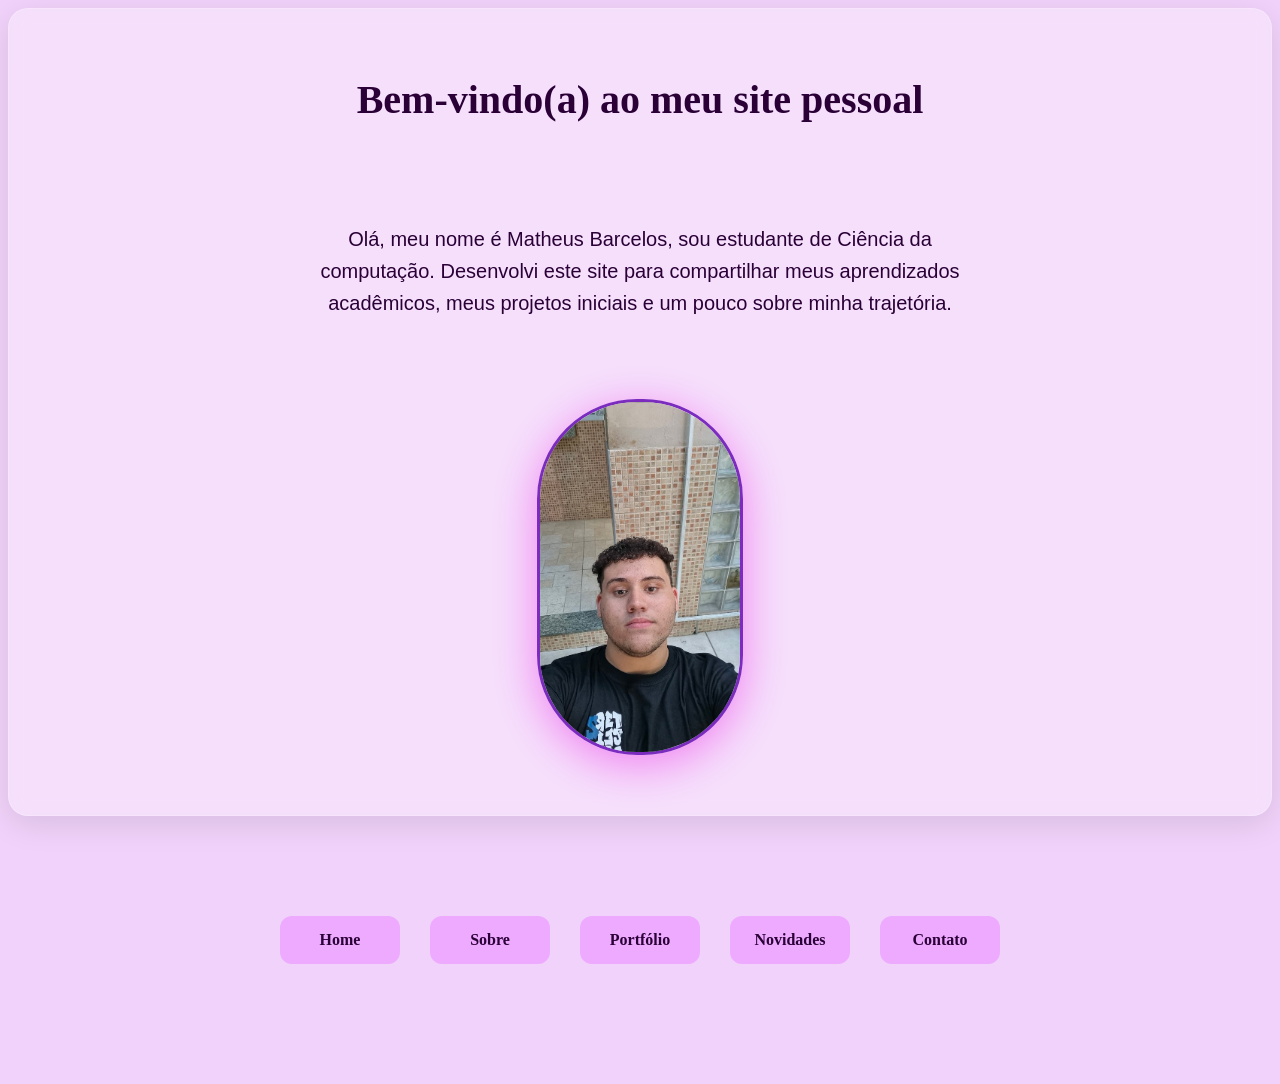
<file: index.html>
<!DOCTYPE html>
<html lang="pt-br">
<head>
    <meta charset="UTF-8">
    <meta name="viewport" content="width=device-width, initial-scale=1.0">
    <title>Site pessoal</title>
    <link rel="stylesheet" href="css/style.css">
</head>

<body>

    <Main class="container">
        <h1>Bem-vindo(a) ao meu site pessoal</h1>   
        <p style="padding: 60px;">Olá, meu nome é Matheus Barcelos, sou estudante de Ciência da computação.
            Desenvolvi este site para compartilhar meus aprendizados acadêmicos, meus projetos iniciais e um pouco sobre minha trajetória.
        </p>
        
        <img src="images/Screenshot_20251220_165451_Photos.jpg" alt="Mutios A" style="height: 350px;">
    </Main>
    
    <header>
       <nav>
          <ul>
             <li> <a href="index.html">Home</a></li>
             <li> <a href="html/sobre.html">Sobre</a></li>
             <li> <a href="html/portfolio.html">Portfólio</a></li>
             <li> <a href="html/novidades.html">Novidades</a></li>
             <li> <a href="html/contato.html">Contato</a></li>
          </ul>
      </nav>
    </header>






    
    
</body>
</html>
</file>
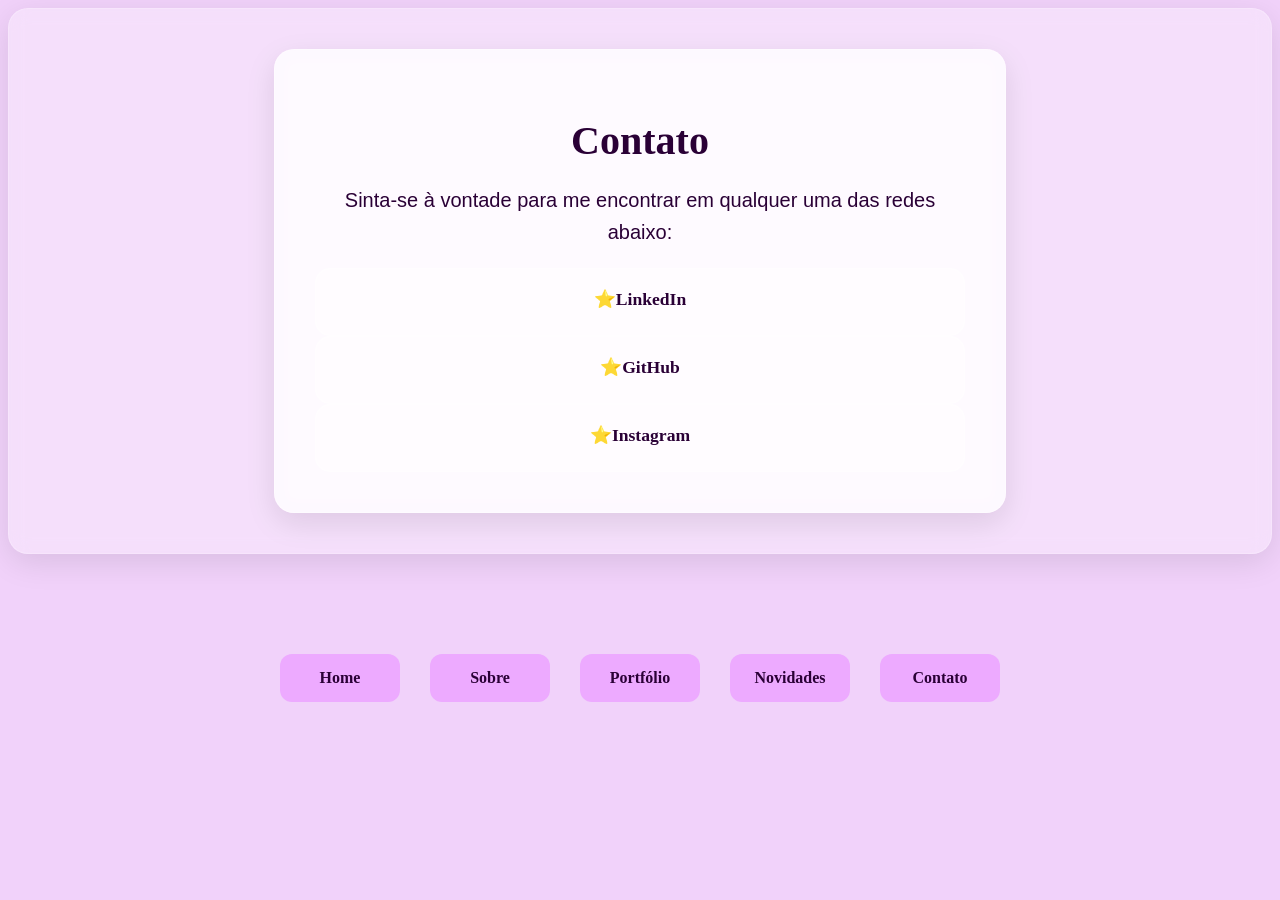
<file: html/contato.html>
<!DOCTYPE html>
<html lang="pt-br">
<head>
    <meta charset="UTF-8">
    <meta name="viewport" content="width=device-width, initial-scale=1.0">
    <title>Contato</title>
    <link rel="stylesheet" href="../css/style.css">
</head>

<body class="pagina-contato">
    <main class="container">
        
        <div class="card-vidro">
            
            <h1>Contato</h1>
            <p>Sinta-se à vontade para me encontrar em qualquer uma das redes abaixo:</p>
            
            <div class="contatos">
                <a href="https://www.linkedin.com/in/matheus-barcelos-272377400/" target="_blank" class="item-contato linkedin">
                    <strong>⭐LinkedIn</strong>
                   
                </a>

                <a href="https://github.com/BarcelosN" target="_blank" class="item-contato github">
                    <strong>⭐GitHub</strong>
                    
                </a>

                <a href="https://www.instagram.com/__matheusbarcelos_/" target="_blank" class="item-contato insta">
                    <strong>⭐Instagram</strong>
                    
                </a>

                
        </div>

    </main>

    <header>
       <nav>
          <ul>
             <li> <a href="../index.html">Home</a></li>
             <li> <a href="sobre.html">Sobre</a></li>
             <li> <a href="portfolio.html">Portfólio</a></li>
             <li> <a href="novidades.html">Novidades</a></li>
             <li> <a href="contato.html">Contato</a></li>
          </ul>
      </nav>
    </header>

</body>
</html>
</file>
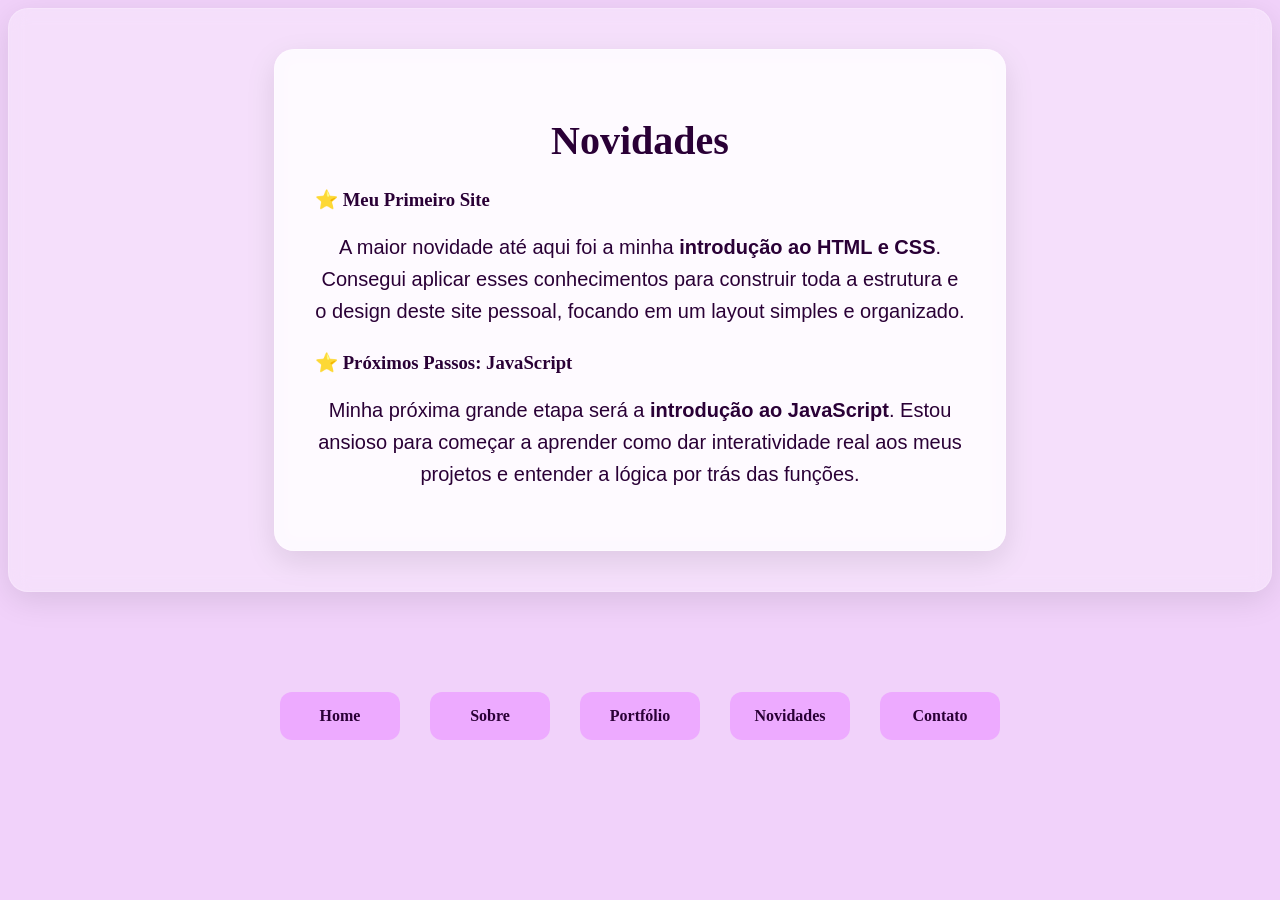
<file: html/novidades.html>
<!DOCTYPE html>
<html lang="pt-br">
<head>
    <meta charset="UTF-8">
    <meta name="viewport" content="width=device-width, initial-scale=1.0">
    <title>Novidades</title>
    <link rel="stylesheet" href="../css/style.css">
</head>

<body class="pagina-novidades">
    <main class="container">
        
        <div class="card-vidro">
            
            <h1>Novidades</h1>
            
            <div class="bloco-texto">
                <h3>⭐ Meu Primeiro Site</h3>
                <p>A maior novidade até aqui foi a minha <strong>introdução ao HTML e CSS</strong>. Consegui aplicar esses conhecimentos para construir toda a estrutura e o design deste site pessoal, focando em um layout simples e organizado.</p>
            </div>

            <div class="bloco-texto futuro">
                <h3>⭐ Próximos Passos: JavaScript</h3>
                <p>Minha próxima grande etapa será a <strong>introdução ao JavaScript</strong>. Estou ansioso para começar a aprender como dar interatividade real aos meus projetos e entender a lógica por trás das funções.</p>
            </div>
        </div>

    </main>

    <header>
       <nav>
          <ul>
             <li> <a href="../index.html">Home</a></li>
             <li> <a href="sobre.html">Sobre</a></li>
             <li> <a href="portfolio.html">Portfólio</a></li>
             <li> <a href="novidades.html">Novidades</a></li>
             <li> <a href="contato.html">Contato</a></li>
          </ul>
      </nav>
    </header>

</body>

</html>
</file>
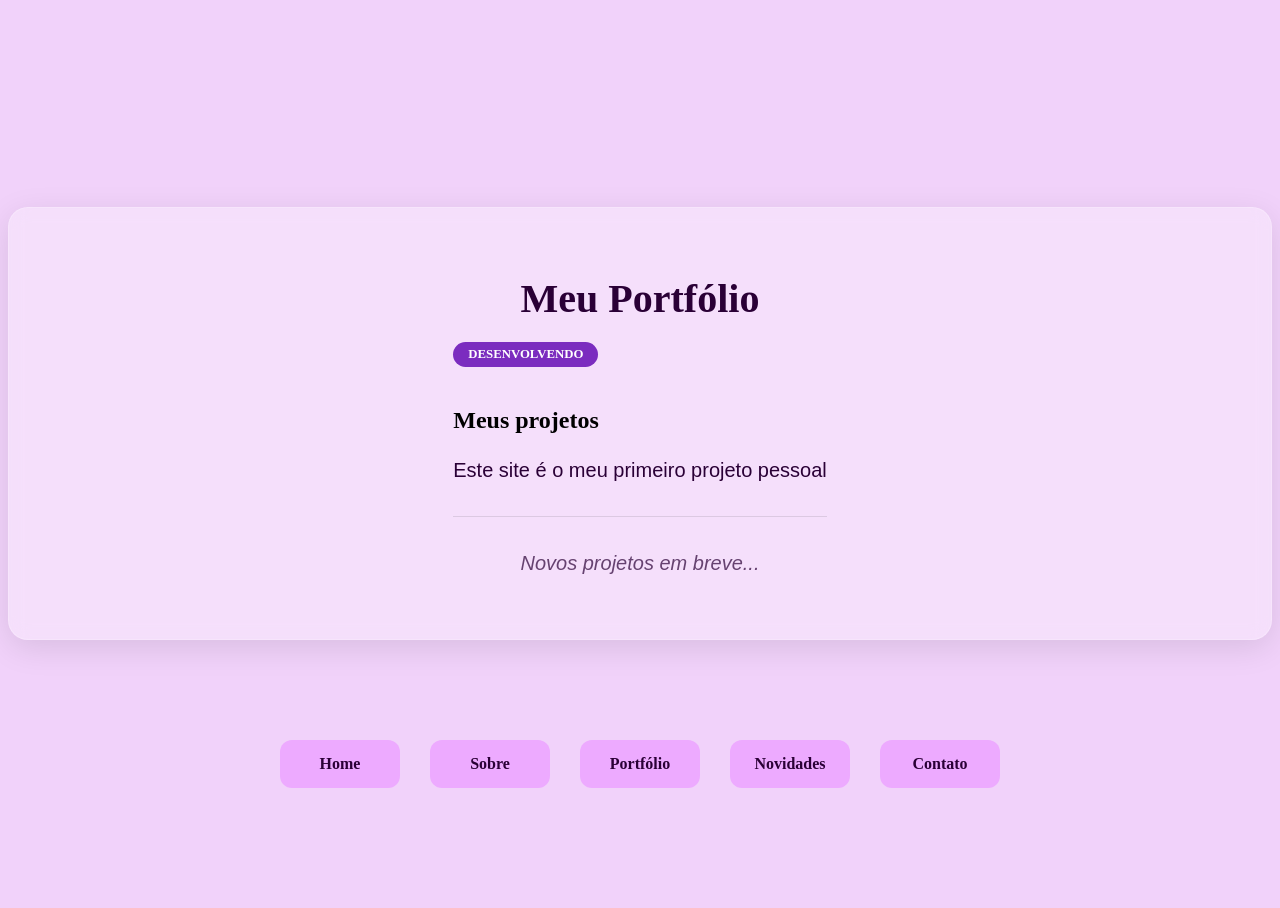
<file: html/portfolio.html>
<!DOCTYPE html>
<html lang="pt-br">
<head>
    <meta charset="UTF-8">
    <meta name="viewport" content="width=device-width, initial-scale=1.0">
    <title>Portfólio</title>
    <link rel="stylesheet" href="../css/style.css">
</head>
<body>
    <h1 style="padding: 80px;"></h1>
    
   
 
 <main class="container">
    
     <h1 class="título"> Meu Portfólio</h1>
    
      <div class="Centro">
          <span class="status">Desenvolvendo</span>

            <h2>Meus projetos</h2>
            <p>Este site é o meu primeiro projeto pessoal</p>

          <hr class="divisor">

          <div class="breve">
            <p>Novos projetos em breve...</p>
          </div>

      </div>
    
 </main>

 <header>
       <nav>
          <ul>
             <li> <a href="../index.html">Home</a></li>
             <li> <a href="sobre.html">Sobre</a></li>
             <li> <a href="portfolio.html">Portfólio</a></li>
             <li> <a href="novidades.html">Novidades</a></li>
             <li> <a href="contato.html">Contato</a></li>
          </ul>
      </nav>
    </header>
    
</body>
</html>
</file>
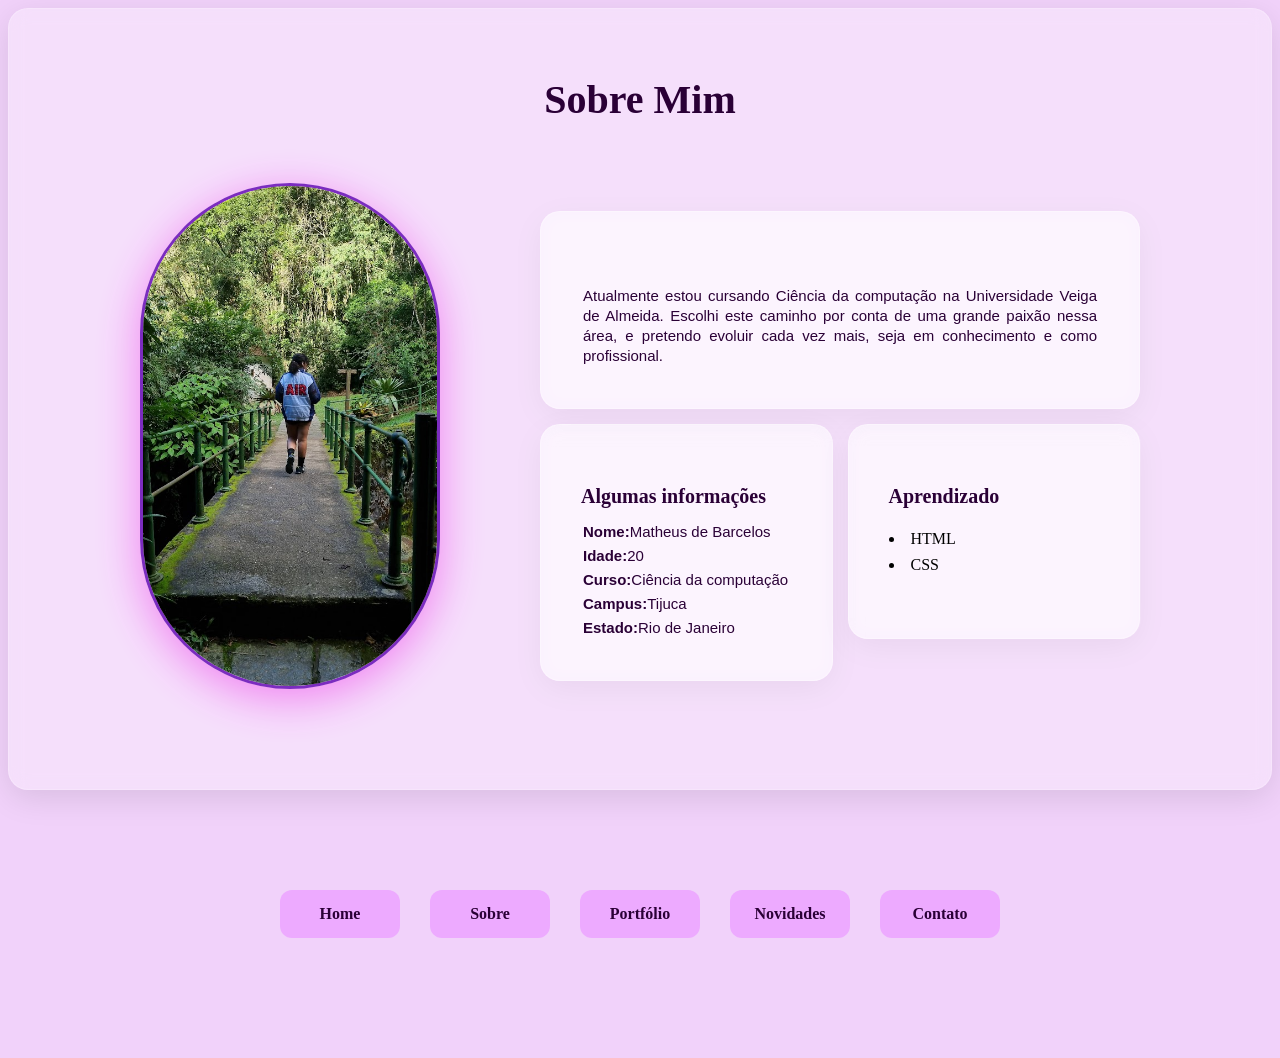
<file: html/sobre.html>
<!DOCTYPE html>
<html lang="pt-br">
<head>
    <meta charset="UTF-8">
    <meta name="viewport" content="width=device-width, initial-scale=1.0">
    <title>Sobre mim</title>
    <link rel="stylesheet" href="../css/style.css">
</head>
<body>
    <main class="container">
        <h1>Sobre Mim</h1>

        

        <div class="posição">
            <div> 
               <div class="foto">
                  <img src="../images/teste.jpg" alt="foto legal" class="foto-grande">
               </div>
            </div>

         <div class="base">
          <div class="card grande">
                <h3></h3>
                <p>Atualmente estou cursando Ciência da computação na Universidade Veiga de Almeida. Escolhi este caminho por conta de uma grande paixão nessa área,
                   e pretendo evoluir cada vez mais, seja em conhecimento e como profissional.
                </p>            
          </div>

          

          <div class="card pequeno">
             <h3>Algumas informações</h3>
                 <p><strong>Nome:</strong> Matheus de Barcelos</p>
                 <p><strong>Idade:</strong> 20 </p>
                 <p><strong>Curso:</strong> Ciência da computação</p>
                 <p><strong>Campus:</strong>Tijuca </p>
                 <p><strong>Estado:</strong>Rio de Janeiro </p>
                 
          </div>

          <div class="card pequeno">
            <h3>Aprendizado</h3>
            <ul style="align-items: center;">
                <li>HTML</li>
                <li>CSS</li>
            </ul>
          </div>
        </div>
        
    </main>
    <header>
       <nav>
          <ul>
             <li> <a href="../index.html">Home</a></li>
             <li> <a href="sobre.html">Sobre</a></li>
             <li> <a href="portfolio.html">Portfólio</a></li>
             <li> <a href="novidades.html">Novidades</a></li>
             <li> <a href="contato.html">Contato</a></li>
          </ul>
      </nav>
    </header>
    
</body>
</html>
</file>
<file: css/style.css>
body {background-color: rgb(241, 210, 250);}

.container {
    display: flex;
    justify-content: center;
    align-items: center;
    flex-direction: column;
    background: rgba(255, 255, 255, 0.3);
    backdrop-filter: blur(10px);
    padding: 40px;
    border-radius: 20px;
    border: 1px solid rgba(255, 255, 255, 0.2);
    box-shadow: 0 8px 32px rgba(0, 0, 0, 0.1);
}

nav ul {
    list-style: none;
    margin: 0;
    padding: 100px;
    display: flex;
    justify-content: center;
    gap: 30px;
}

nav a {
    text-decoration: none;
    color: rgb(42, 0, 54);
    font-weight: bold;
    background-color: rgb(237, 170, 255);
    padding: 10px 20px;
    border-radius: 12px;
    display: inline-block;
    width: 120px;
    text-align: center;

    padding: 15px 0;
    border-radius: 12px;

}

nav a:hover {
    color: rgb(120, 120, 248);
    transform: translateY(-8px);
    transition: 0.3s;
    box-shadow:0 10px 25px rgb(240, 128, 240);
    border: 2px solid rgb(252, 165, 252);
    border-radius: 20px;
    padding: 20px;

}

img {
    border-radius: 100px;
    width: 200px;
    height: 100px;
    border: 3px solid #7b2cbf;
    box-shadow:0 10px 45px rgb(240, 128, 240);
}

h1, p, img, nav {
    margin-bottom: 20px;
    color: rgb(42, 0, 54);
}

h1 {
    font-size: 2.5rem;
}

p {
    font-size: 20px;
    max-width: 700px;
    margin: 20px auto;
    line-height: 1.6;
    text-align: center;
    font-family: Arial, Helvetica, sans-serif;

}

.base {
    display: grid;
    grid-template-columns: repeat(2, 1fr);
    grid-auto-rows: auto;
    gap: 15px;
    width: 100%;
    max-width: 900px;
    margin-top: 30px auto;
    align-items: start;
}

.card {
    background: rgba(255, 255, 255, 0.5);
    backdrop-filter: blur(10px);
    border-radius: 20px;
    padding: 40px;
    border: 1px solid rgba(255, 255, 255, 0.3);
    box-shadow: 0 8px 32px rgba(0, 0, 0, 0.05);
    transition: transform 0.3s ease; background: 0.3 ease;
    display: flex; 
    flex-direction: column;
    justify-content: center;
    height: fit-content;
}

 .card:hover {
    transform: translate(-5px);
    background: rgba(255, 255, 255, 0.7);
 }

 .grande {
    grid-column: span 2;
    grid-row: span 2;
 }

 .médio {
    grid-row: span 2;
 }

 .card h3 {
    margin-bottom: 12px;
    color: #2a0036;
    font-size: 20px;
    text-align: left;
 }

 .card p {
    font-family: Arial, sans-serif;
    font-size: 10px;
    line-height: 20px;
    color: #2a0036;
    text-align: justify;
    margin: 0px 0;
    font-size: 15px;
    display: flex;
    padding: 2px;
 }

 .card li {
    margin-bottom: 8px;
    
 }

 .card ul {
    list-style-position: inside;
    padding-left: 0;
    text-align: left;
    margin-top: 10px;
 }

 .pequeno {
    grid-column: span 1;
    grid-row: span 1;
    text-align: center;
 }


.foto {
    width: 100%;
    display: flex;
    justify-content: center;
    
}

.foto-grande {
    width: 100%;
    height: 500px;
    object-fit: cover;
    border-radius: 400px;
    border: 3px solid #7b2cbf;
    box-shadow:0 10px 45px rgb(240, 128, 240)
}

.posição {
    display: grid;
    grid-template-columns: 1fr 2fr; 
    gap: 100px;
    width: 100%;
    max-width: 1000px;
    margin: 40px auto;
    align-items: center;
}

.centro {
    background: rgba(255, 255, 255, 0.4);
    backdrop-filter: blur(15px);
    border-radius: 30px;
    padding: 40px;
    max-width: 600px;
    margin: 50px auto;
    border: 1px solid rgba(255, 255, 255, 0.3);
    box-shadow: 0 10px 40px rgba(0, 0, 0, 0.1);
    text-align: center;
    transition: transform 0.3 ease;
}

.centro:hover {
    transform: scale(1);
}

.centro h2 {
    color: #2a0036;
    font-size: 2rem;
    margin-bottom: 15px;
}

.centro p {
    color: #4a4a4a;
    line-height: 1.6;
    font-size: 1.1rem;
}

.status {
    background: #7b2cbf;
    color: white;
    padding: 5px 15px;
    border-radius: 20px;
    font-size: 0.8rem;
    font-weight: bold;
    text-transform: uppercase;
    display: inline-block;
    margin-bottom: 20px;
}

.divisor {
    border: 0;
    height: 1px;
    background: rgba(0, 0, 0, 0.1);
    margin: 30px 0;
}

.breve {
    font-style: italic;
    font-size: 0.9rem;
    opacity: 0.7;
}



.card-vidro {
    background: rgba(255, 255, 255, 0.75);
    backdrop-filter: blur(10px);
    border-radius: 20px;
    padding: 40px;
    max-width: 650px;
    width: 90%;
    text-align: center;
    box-shadow: 0 10px 30px rgba(0, 0, 0, 0.1);
    border: 1px solid rgba(255, 255, 255, 0.3);
}

.bloco-texto {
    margin-top: 25px;
    text-align: left; 
}

.bloco-texto h3 {
    color: #2a0036;
    margin-bottom: 10px;
}

.lista-contatos {
    display: grid;
    grid-template-columns: 1fr 1fr; 
    gap: 15px;
    margin-top: 30px;
}

.item-contato {
    background: rgba(255, 255, 255, 0.5);
    padding: 20px;
    border-radius: 15px;
    text-decoration: none;
    color: #2a0036;
    transition: all 0.3s ease;
    border: 1px solid rgba(255, 255, 255, 0.3);
    display: flex;
    flex-direction: column;
    align-items: center;

}

.item-contato:hover {
    background: #ffb6ff; 
    transform: translateY(-5px);
    box-shadow: 0 5px 15px rgba(0,0,0,0.1);
}

.item-contato strong {
    font-size: 1.1rem;
    margin-bottom: 5px;
}

.item-contato span {
    font-size: 0.8rem;
    opacity: 0.7;
}
</file>
